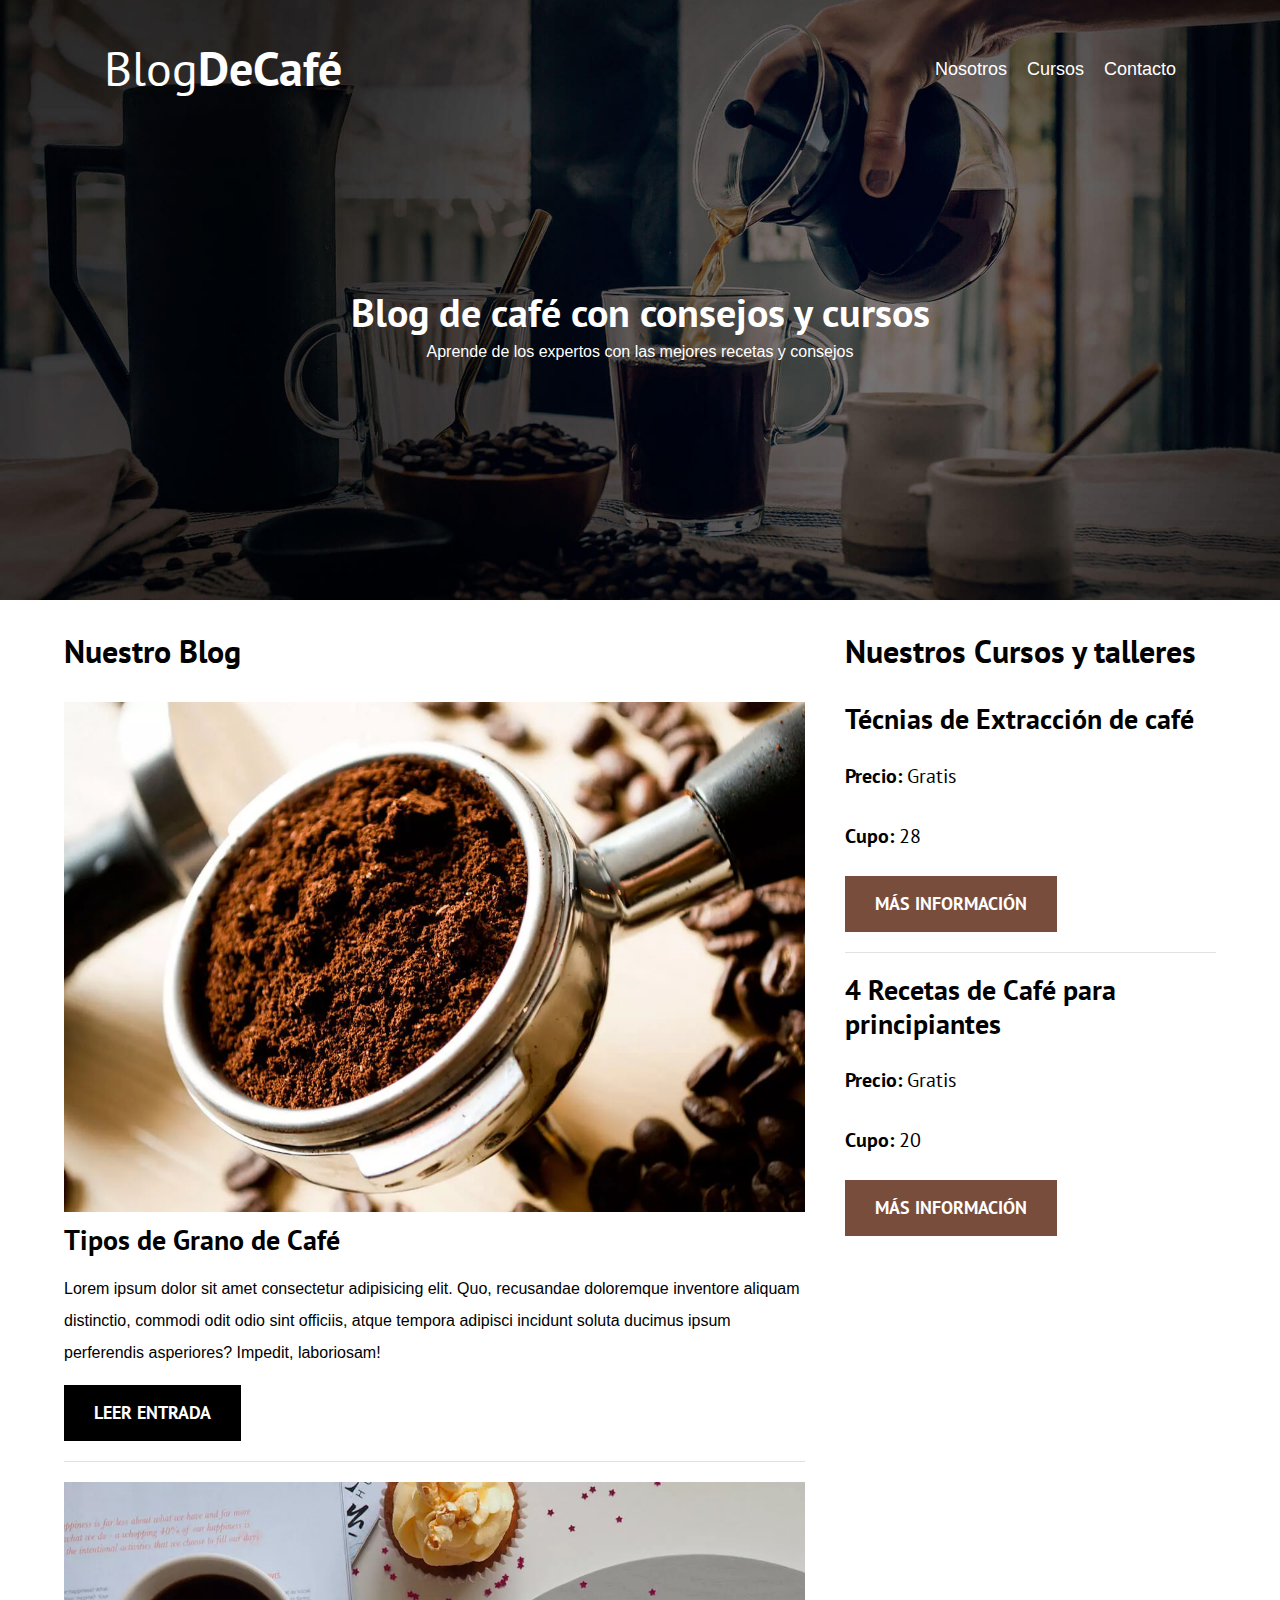
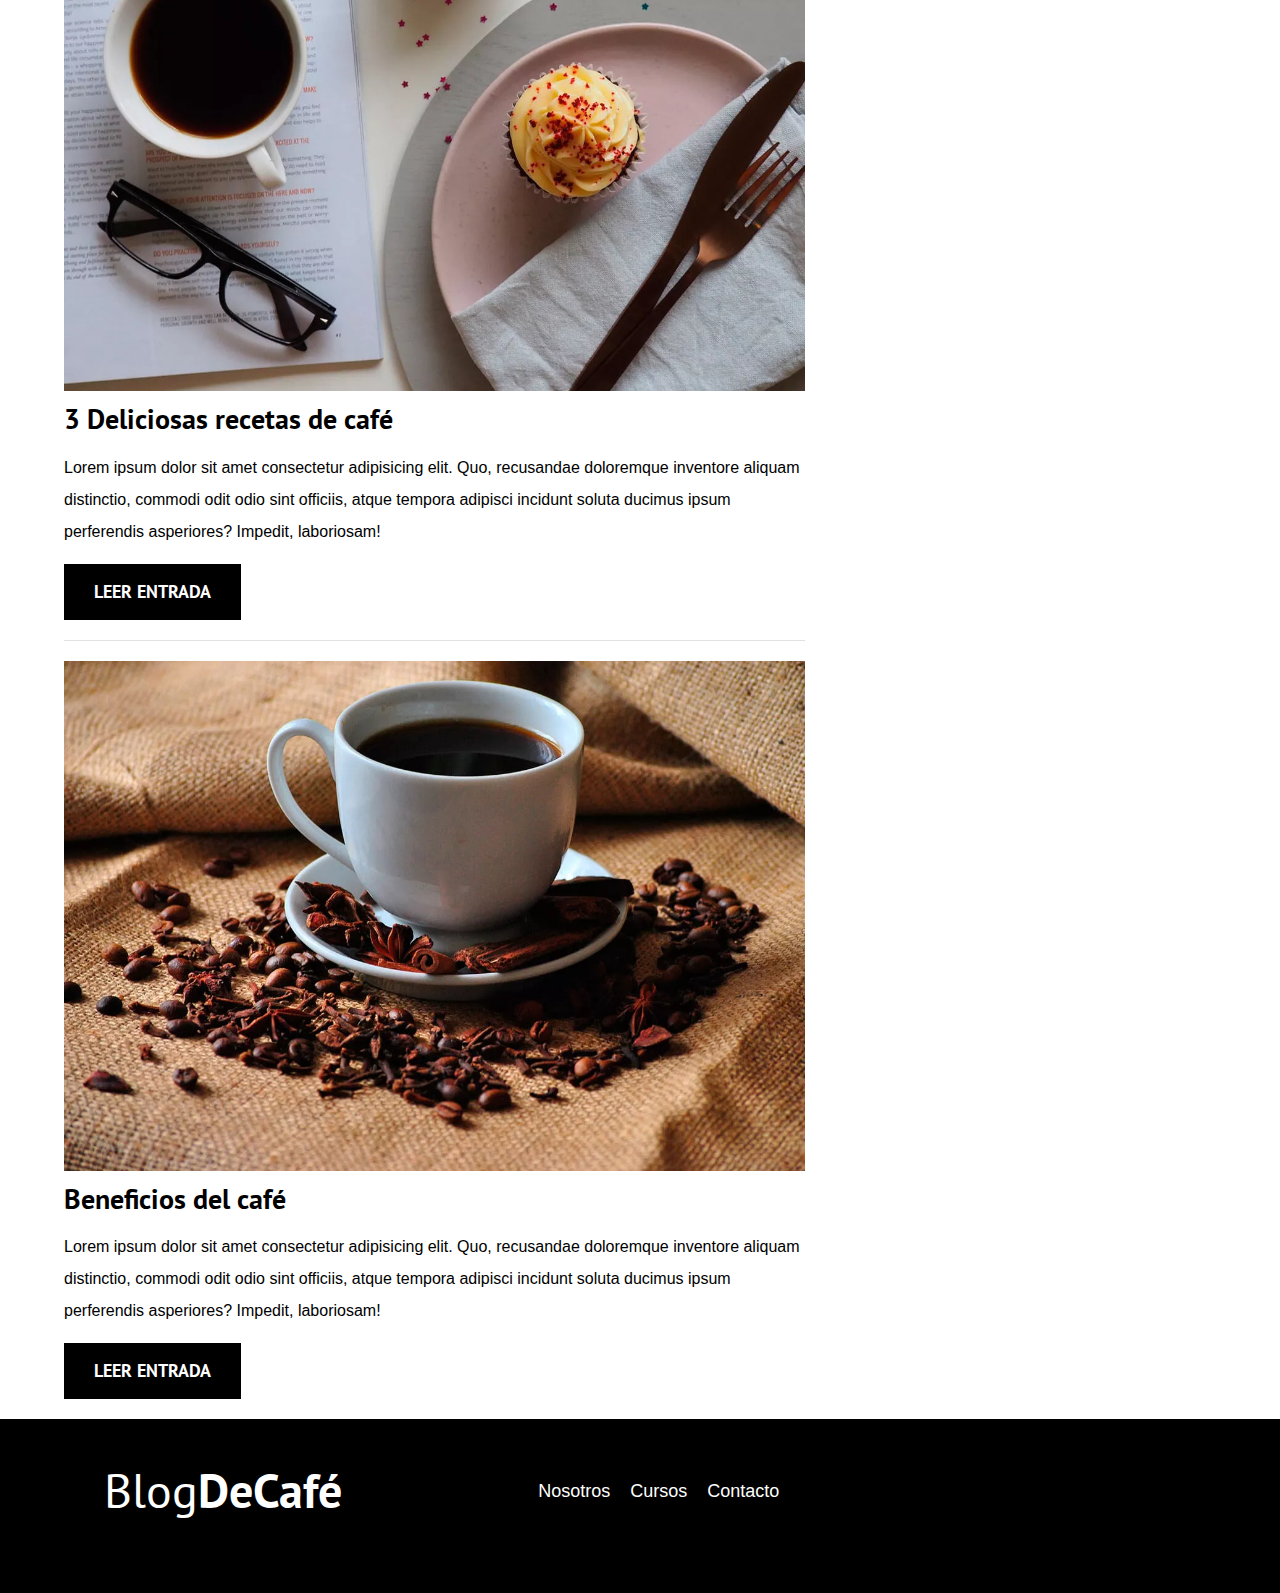
<file: index.html>
<!DOCTYPE html>
<html lang="en">
<head>
    <meta charset="UTF-8">
    <meta http-equiv="X-UA-Compatible" content="IE=edge">
    <meta name="viewport" content="width=device-width, initial-scale=1.0">
    <title>BlogDeCafe</title>
    <meta name="description" content="Página web de blog de café">
    <!--Prefetch-->
    <link rel="prefetch" href="nosotros.html" as="document">
    
    <link rel="preconnect" href="https://fonts.googleapis.com">
    <link rel="preconnect" href="https://fonts.gstatic.com" crossorigin>
    
    
    
    <!--Preload-->
    <link rel="preload" href="./css/normalize.css">
    <link rel="stylesheet" href="./css/normalize.css">

    <link rel="preload" href="./css/style.css">
    <link rel="stylesheet" href="./css/style.css">

    <link rel="preload" href="https://fonts.googleapis.com/css2?family=Open+Sans&family=PT+Sans:wght@400;700&display=swap" as="font" crossorigin="crossorigin">
    <link href="https://fonts.googleapis.com/css2?family=Open+Sans&family=PT+Sans:wght@400;700&display=swap" rel="stylesheet">
</head>
<body>
    
    <header class="header">

        <div class="contenedor">
            <div class="barra">
                <a href="index.html" class="logo no-margin centrar-texto">
                    <h1 class="logo__nombre no no-margin">Blog<span class="logo__bold">DeCafé</span></h1>
                </a>
                <nav class="navegacion">
                    <a href="nosotros.html" class="navegacion__enlace">Nosotros</a>
                    <a href="cursos.html" class="navegacion__enlace">Cursos</a>
                    <a href="contacto.html" class="navegacion__enlace">Contacto</a>
                </nav>

            </div>
        </div>
        <div class="header__text">
            <h2 class="no-margin">Blog de café con consejos y cursos</h2>
            <p class="no-margin">Aprende de los expertos con las mejores recetas y consejos</p>
        </div>
    </header>

    <div class="contenedor contenido-principal">
        <main class="blog">
            <h3>Nuestro Blog</h3>

            <article class="entrada">
                <div class="entrada__img">
                    <picture>
                        <source loading="lazy" srcset="./blogdecafe_inicio/img/blog1.webp" type="image/webp">
                        <img loading="lazy" src="./blogdecafe_inicio/img/blog1.jpg" alt="imagen blog">
                    </picture>
                    
                </div>

                <div class="entrada__contenido">
                    <h4 class="no-margin">Tipos de Grano de Café</h4>
                    <p>Lorem ipsum dolor sit amet consectetur adipisicing elit. Quo, recusandae doloremque inventore aliquam distinctio, commodi odit odio sint officiis, atque tempora adipisci incidunt soluta ducimus ipsum perferendis asperiores? Impedit, laboriosam!</p>
                    <a href="entrada.html" class="boton boton--primario">Leer Entrada</a>
                </div>
            </article>

            <article class="entrada">
                <div class="entrada__img">
                    <picture>
                        <source srcset="./blogdecafe_inicio/img/blog2.webp" type="image/webp">
                        <img loading="lazy" src="./blogdecafe_inicio/img/blog2.jpg" alt="imagen blog">
                    </picture>
                    
                </div>

                <div class="entrada__contenido">
                    <h4 class="no-margin">3 Deliciosas recetas de café</h4>
                    <p>Lorem ipsum dolor sit amet consectetur adipisicing elit. Quo, recusandae doloremque inventore aliquam distinctio, commodi odit odio sint officiis, atque tempora adipisci incidunt soluta ducimus ipsum perferendis asperiores? Impedit, laboriosam!</p>
                    <a href="entrada.html" class="boton boton--primario">Leer Entrada</a>
                </div>
            </article>

            <article class="entrada">
                <div class="entrada__img">
                    <picture>
                        <source loading="lazy" srcset="./blogdecafe_inicio/img/blog3.webp" type="image/webp">
                        <img loading="lazy" src="./blogdecafe_inicio/img/blog3.jpg" alt="imagen blog">
                    </picture>
                    
                </div>

                <div class="entrada__contenido">
                    <h4 class="no-margin">Beneficios del café</h4>
                    <p>Lorem ipsum dolor sit amet consectetur adipisicing elit. Quo, recusandae doloremque inventore aliquam distinctio, commodi odit odio sint officiis, atque tempora adipisci incidunt soluta ducimus ipsum perferendis asperiores? Impedit, laboriosam!</p>
                    <a href="entrada.html" class="boton boton--primario">Leer Entrada</a>
                </div>
            </article>

        </main>
        <aside class="sidebar">
            <h3>Nuestros Cursos y talleres</h3>

            <ul class="cursos no-padding">
                <li class="widget-curso">
                    <h4 class="no-margin">Técnias de Extracción de café</h4>
                    <p class="widget-curso__label">Precio: 
                        <span class="widget-curso__info">Gratis</span>
                    </p>
                    <p class="widget-curso__label">Cupo: 
                        <span class="widget-curso__info">28</span>
                    </p>
                    <a href="entrada.html" class="boton boton--secundario">Más información</a>
                </li>
                <li class="widget-curso">
                    <h4 class="no-margin">4 Recetas de Café para principiantes</h4>
                    <p class="widget-curso__label">Precio: 
                        <span class="widget-curso__info">Gratis</span>
                    </p>
                    <p class="widget-curso__label">Cupo: 
                        <span class="widget-curso__info">20</span>
                    </p>
                    <a href="entrada.html" class="boton boton--secundario">Más información</a>
                </li>
            </ul>
        </aside>
    </div>
    <footer class="footer">
        <div class="contenedor">
            <div class="barra">
                <a href="index.html" class="logo no-margin centrar-texto">
                    <h1 class="logo__nombre no no-margin">Blog<span class="logo__bold">DeCafé</span></h1>
                </a>
                <nav class="navegacion">
                    <a href="nosotros.html" class="navegacion__enlace">Nosotros</a>
                    <a href="cursos.html" class="navegacion__enlace">Cursos</a>
                    <a href="contacto.html" class="navegacion__enlace">Contacto</a>
                </nav>
                <p class="guycho">By Guycho Mendoza® 2021 </p>
    </footer>
    <script src="./modernizr.js"></script>
</body>
</html>
</file>
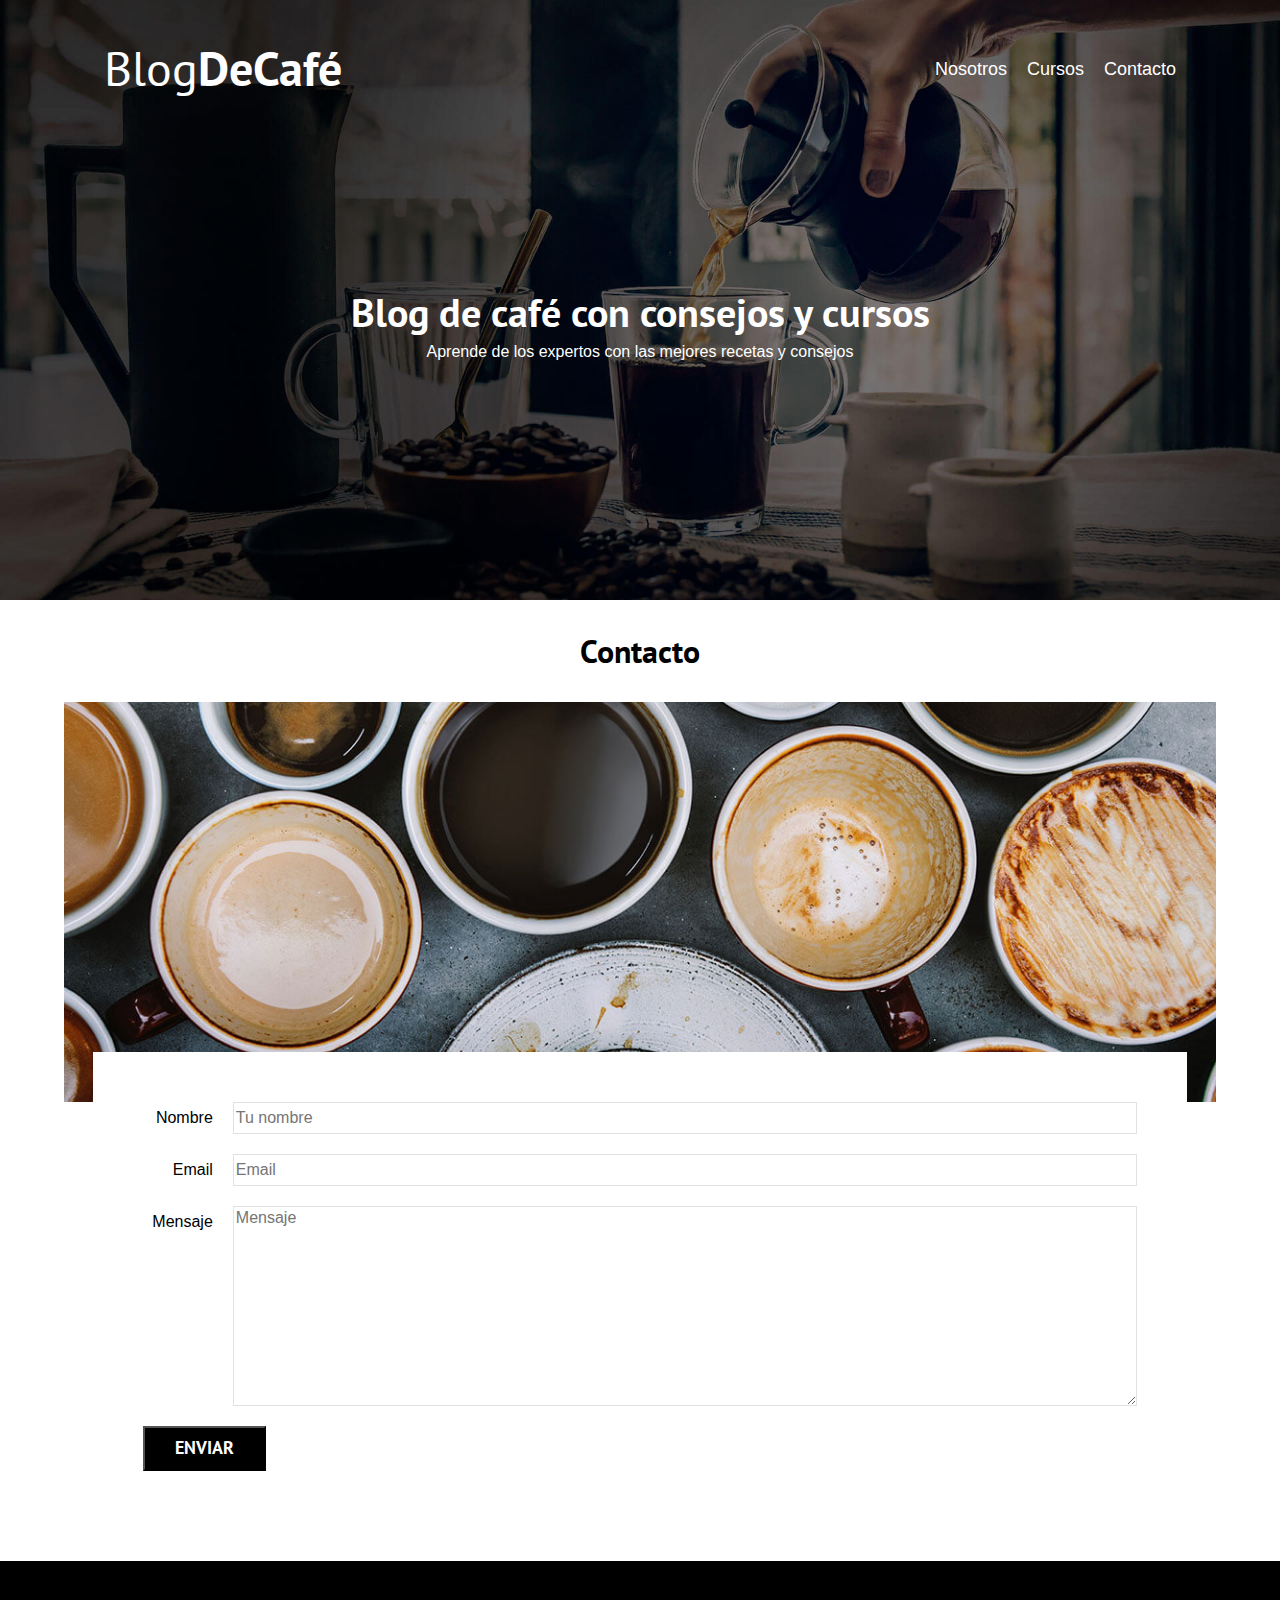
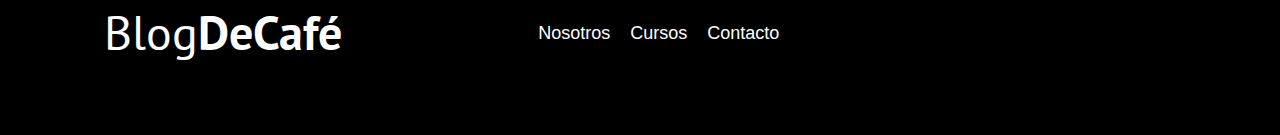
<file: contacto.html>
<!DOCTYPE html>
<html lang="en">
<head>
    <meta charset="UTF-8">
    <meta http-equiv="X-UA-Compatible" content="IE=edge">
    <meta name="viewport" content="width=device-width, initial-scale=1.0">
    <title>BlogDeCafe</title>
    <link rel="stylesheet" href="./css/normalize.css">
    <link rel="preconnect" href="https://fonts.googleapis.com">
    <link rel="preconnect" href="https://fonts.gstatic.com" crossorigin>
    <link href="https://fonts.googleapis.com/css2?family=Open+Sans&family=PT+Sans:wght@400;700&display=swap" rel="stylesheet">
    <link rel="stylesheet" href="./css/style.css">
    
</head>
<body>
    
    <header class="header">

        <div class="contenedor">
            <div class="barra">
                <a href="index.html" class="logo no-margin centrar-texto">
                    <h1 class="logo__nombre no no-margin">Blog<span class="logo__bold">DeCafé</span></h1>
                </a>
                <nav class="navegacion">
                    <a href="nosotros.html" class="navegacion__enlace">Nosotros</a>
                    <a href="cursos.html" class="navegacion__enlace">Cursos</a>
                    <a href="contacto.html" class="navegacion__enlace">Contacto</a>
                </nav>

            </div>
        </div>
        <div class="header__text">
            <h2 class="no-margin">Blog de café con consejos y cursos</h2>
            <p class="no-margin">Aprende de los expertos con las mejores recetas y consejos</p>
        </div>
    </header>

    <main class="contenedor">
        <h3 class="centrar-texto">Contacto</h3>
        <div class="contacto-background"></div>

        <form class="formulario">
            <div class="campo">
                <label class="campo__label" for="nombre">Nombre</label>
                <input class="campo__field" type="text" placeholder="Tu nombre" id="nombre">
            </div>
            
            <div class="campo">
                <label class="campo__label" for="email">Email</label>
                <input class="campo__field" type="email" placeholder="Email" id="email">
            </div>

            <div class="campo">
                <label class="campo__label" for="mensaje">Mensaje</label>

                <textarea class="campo__field campo__field--textarea" type="text" placeholder="Mensaje" id="mensaje"></textarea>
            </div>
            <div class="campo">
                <input class="boton boton--primario" type="submit" value="Enviar">
            </div>
        </form>


    </main>
    <footer class="footer">
        <div class="contenedor">
            <div class="barra">
                <a href="index.html" class="logo no-margin centrar-texto">
                    <h1 class="logo__nombre no no-margin">Blog<span class="logo__bold">DeCafé</span></h1>
                </a>
                <nav class="navegacion">
                    <a href="nosotros.html" class="navegacion__enlace">Nosotros</a>
                    <a href="cursos.html" class="navegacion__enlace">Cursos</a>
                    <a href="contacto.html" class="navegacion__enlace">Contacto</a>
                </nav>
                <p class="guycho">By Guycho Mendoza® 2021 </p>
    </footer>
    <script src="./modernizr.js"></script>
</body>
</html>
</file>
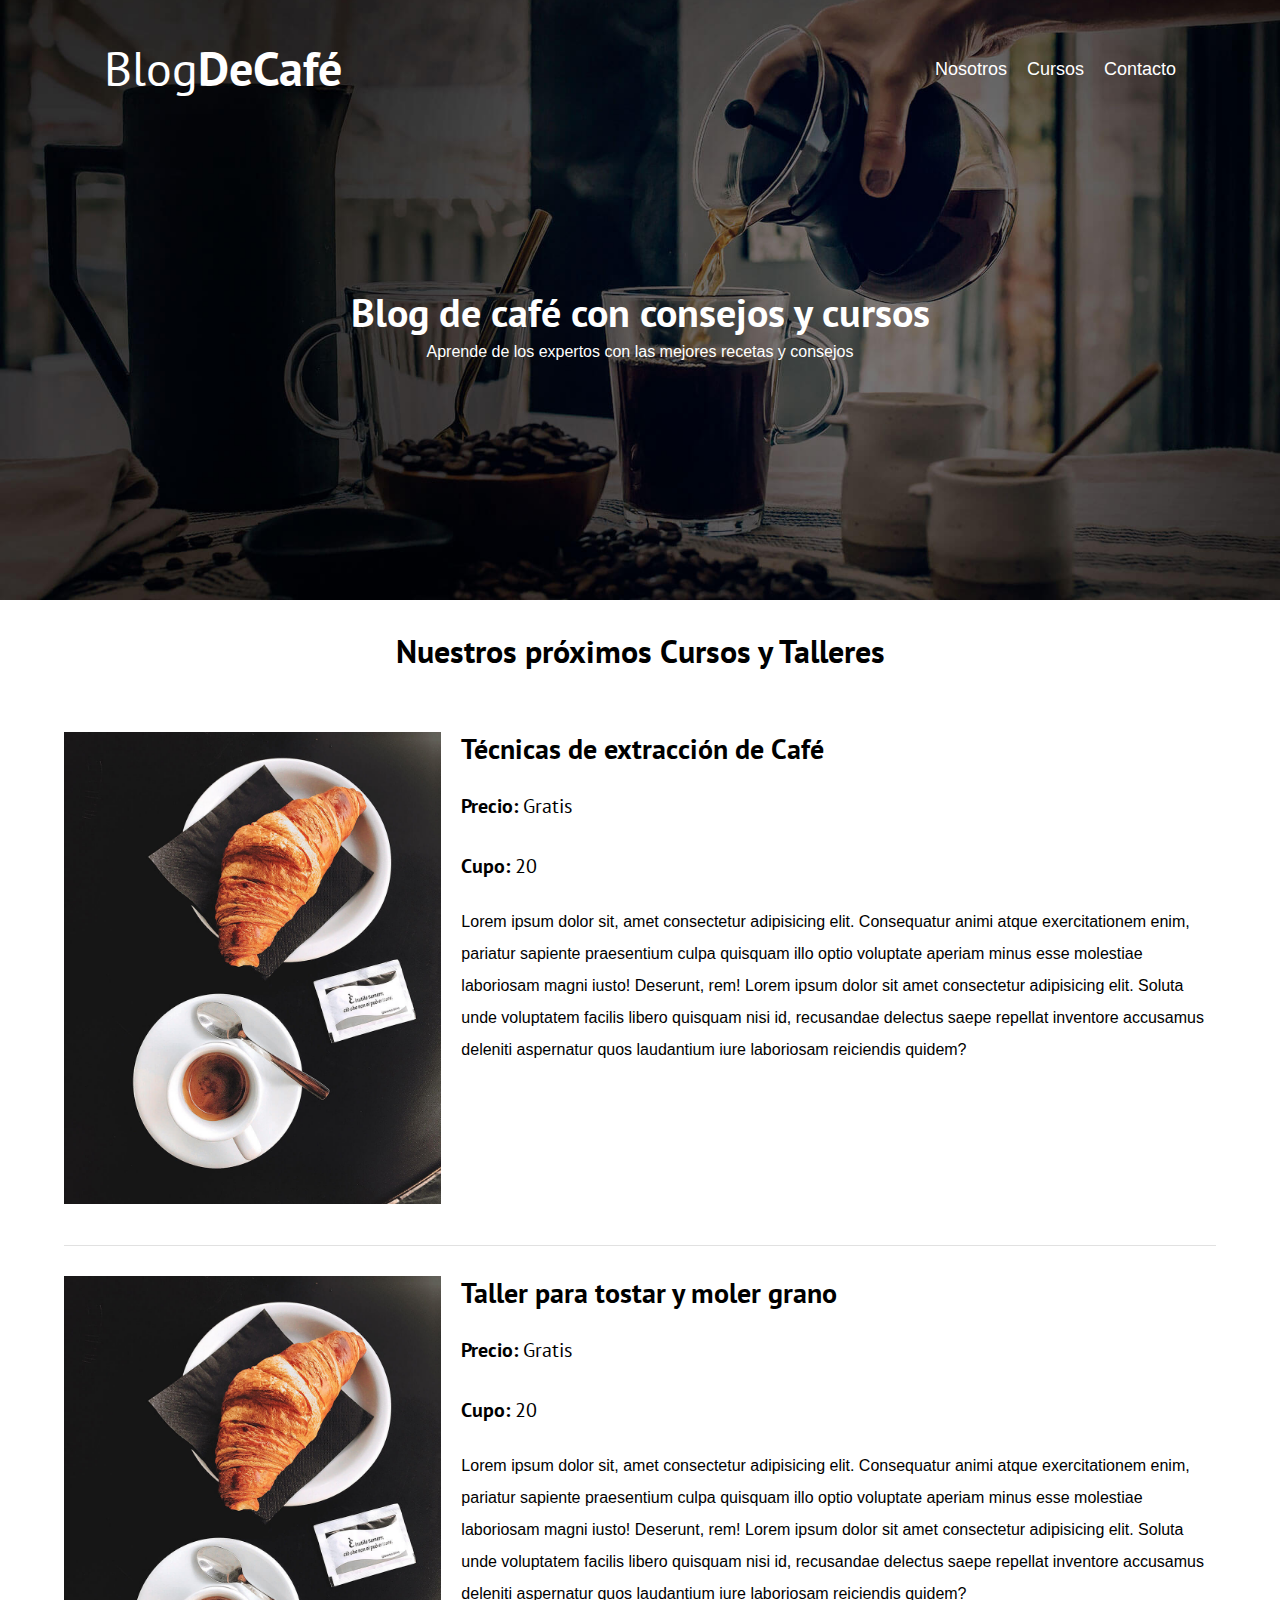
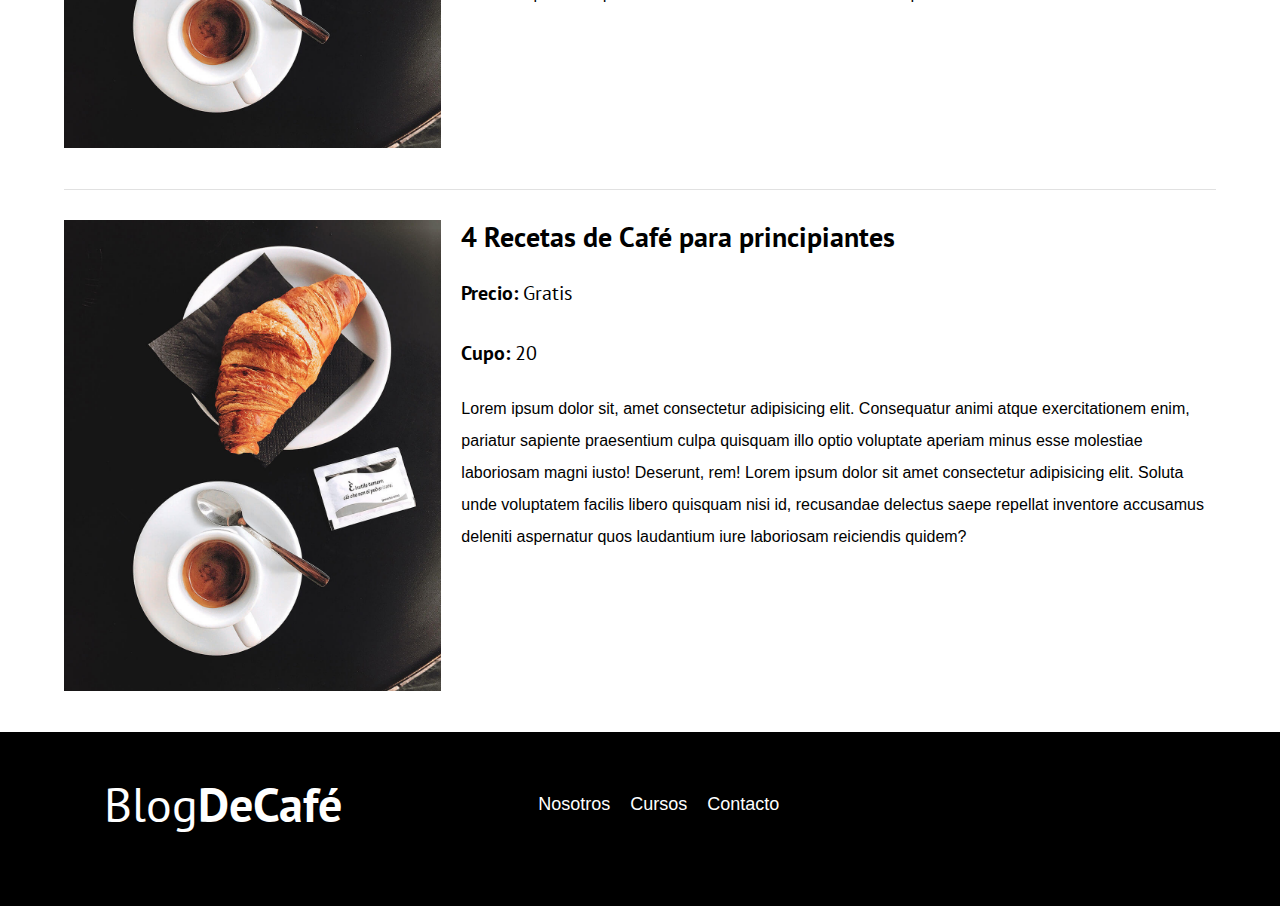
<file: cursos.html>
<!DOCTYPE html>
<html lang="en">
<head>
    <meta charset="UTF-8">
    <meta http-equiv="X-UA-Compatible" content="IE=edge">
    <meta name="viewport" content="width=device-width, initial-scale=1.0">
    <title>BlogDeCafe</title>
    <link rel="stylesheet" href="./css/normalize.css">
    <link rel="preconnect" href="https://fonts.googleapis.com">
    <link rel="preconnect" href="https://fonts.gstatic.com" crossorigin>
    <link href="https://fonts.googleapis.com/css2?family=Open+Sans&family=PT+Sans:wght@400;700&display=swap" rel="stylesheet">
    <link rel="stylesheet" href="./css/style.css">
    
</head>
<body>
    
    <header class="header">

        <div class="contenedor">
            <div class="barra">
                <a href="index.html" class="logo no-margin centrar-texto">
                    <h1 class="logo__nombre no no-margin">Blog<span class="logo__bold">DeCafé</span></h1>
                </a>
                <nav class="navegacion">
                    <a href="nosotros.html" class="navegacion__enlace">Nosotros</a>
                    <a href="cursos.html" class="navegacion__enlace">Cursos</a>
                    <a href="contacto.html" class="navegacion__enlace">Contacto</a>
                </nav>

            </div>
        </div>
        <div class="header__text">
            <h2 class="no-margin">Blog de café con consejos y cursos</h2>
            <p class="no-margin">Aprende de los expertos con las mejores recetas y consejos</p>
        </div>
    </header>

    <main class="contenedor">
        <h3 class="centrar-texto">Nuestros próximos Cursos y Talleres</h3>
        
        <div class="curso">
            <div class="curso__img">
                <img src="./blogdecafe_inicio/img/curso1.jpg" alt="">
            </div>
            <div class="curso__informacion">
                <h4 class="no-margin">Técnicas de extracción de Café</h4>
            <p class="widget-curso__label">Precio: 
                <span class="widget-curso__info">Gratis</span>
            </p>
            <p class="widget-curso__label">Cupo: 
                <span class="widget-curso__info">20</span>
            </p>
            <p class="curso__descripcion">Lorem ipsum dolor sit, amet consectetur adipisicing elit. Consequatur animi atque exercitationem enim, pariatur sapiente praesentium culpa quisquam illo optio voluptate aperiam minus esse molestiae laboriosam magni iusto! Deserunt, rem! Lorem ipsum dolor sit amet consectetur adipisicing elit. Soluta unde voluptatem facilis libero quisquam nisi id, recusandae delectus saepe repellat inventore accusamus deleniti aspernatur quos laudantium iure laboriosam reiciendis quidem?</p>
            </div> <!--cursoinfo-->

        </div> <!--curso-->
        <div class="curso">
            <div class="curso__img">
                <img src="./blogdecafe_inicio/img/curso1.jpg" alt="">
            </div>
            <div class="curso__informacion">
                <h4 class="no-margin">Taller para tostar y moler grano</h4>
            <p class="widget-curso__label">Precio: 
                <span class="widget-curso__info">Gratis</span>
            </p>
            <p class="widget-curso__label">Cupo: 
                <span class="widget-curso__info">20</span>
            </p>
            <p class="curso__descripcion">Lorem ipsum dolor sit, amet consectetur adipisicing elit. Consequatur animi atque exercitationem enim, pariatur sapiente praesentium culpa quisquam illo optio voluptate aperiam minus esse molestiae laboriosam magni iusto! Deserunt, rem! Lorem ipsum dolor sit amet consectetur adipisicing elit. Soluta unde voluptatem facilis libero quisquam nisi id, recusandae delectus saepe repellat inventore accusamus deleniti aspernatur quos laudantium iure laboriosam reiciendis quidem?</p>
            </div> <!--cursoinfo-->

        </div> <!--curso--><div class="curso">
            <div class="curso__img">
                <img src="./blogdecafe_inicio/img/curso1.jpg" alt="">
            </div>
            <div class="curso__informacion">
                <h4 class="no-margin">4 Recetas de Café para principiantes</h4>
            <p class="widget-curso__label">Precio: 
                <span class="widget-curso__info">Gratis</span>
            </p>
            <p class="widget-curso__label">Cupo: 
                <span class="widget-curso__info">20</span>
            </p>
            <p class="curso__descripcion">Lorem ipsum dolor sit, amet consectetur adipisicing elit. Consequatur animi atque exercitationem enim, pariatur sapiente praesentium culpa quisquam illo optio voluptate aperiam minus esse molestiae laboriosam magni iusto! Deserunt, rem! Lorem ipsum dolor sit amet consectetur adipisicing elit. Soluta unde voluptatem facilis libero quisquam nisi id, recusandae delectus saepe repellat inventore accusamus deleniti aspernatur quos laudantium iure laboriosam reiciendis quidem?</p>
            </div> <!--cursoinfo-->

        </div> <!--curso-->

    </main>
    <footer class="footer">
        <div class="contenedor">
            <div class="barra">
                <a href="index.html" class="logo no-margin centrar-texto">
                    <h1 class="logo__nombre no no-margin">Blog<span class="logo__bold">DeCafé</span></h1>
                </a>
                <nav class="navegacion">
                    <a href="nosotros.html" class="navegacion__enlace">Nosotros</a>
                    <a href="cursos.html" class="navegacion__enlace">Cursos</a>
                    <a href="contacto.html" class="navegacion__enlace">Contacto</a>
                </nav>
                <p class="guycho">By Guycho Mendoza® 2021 </p>
    </footer>
    <script src="./modernizr.js"></script>
</body>
</html>
</file>
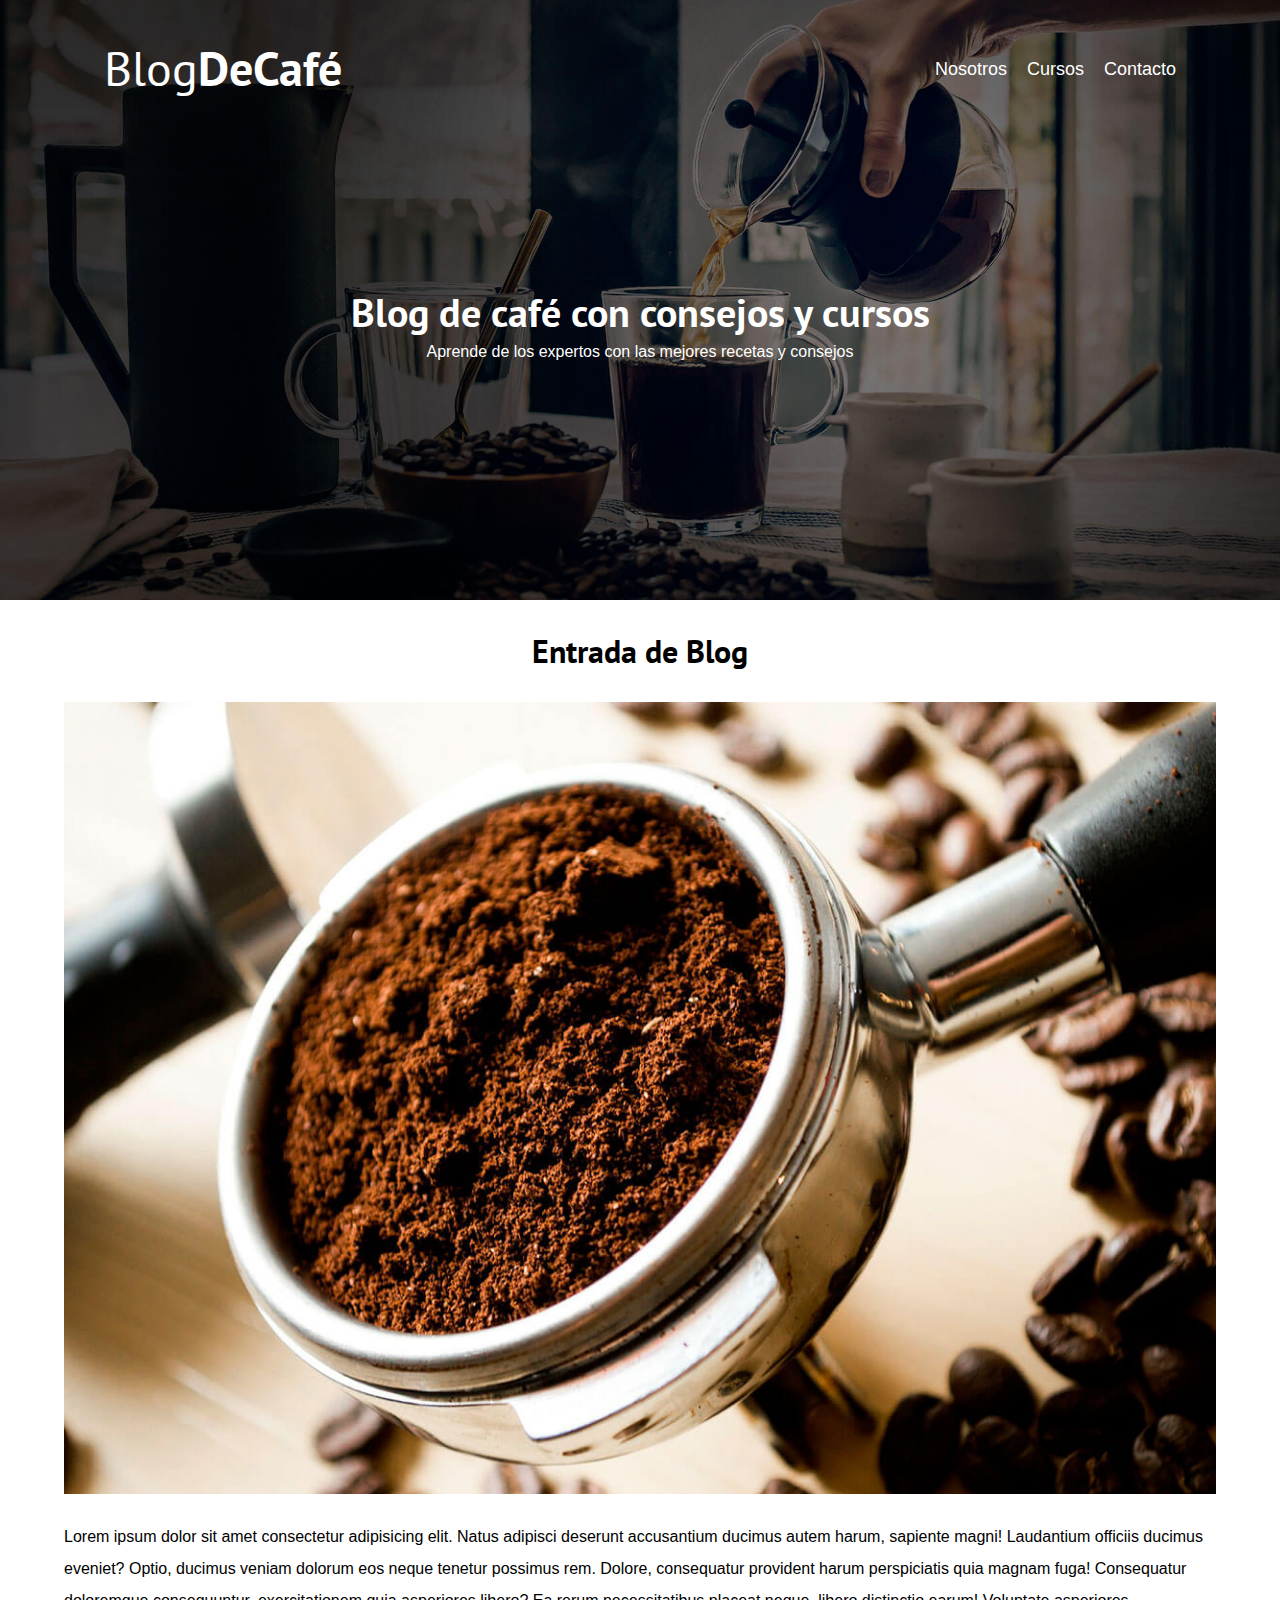
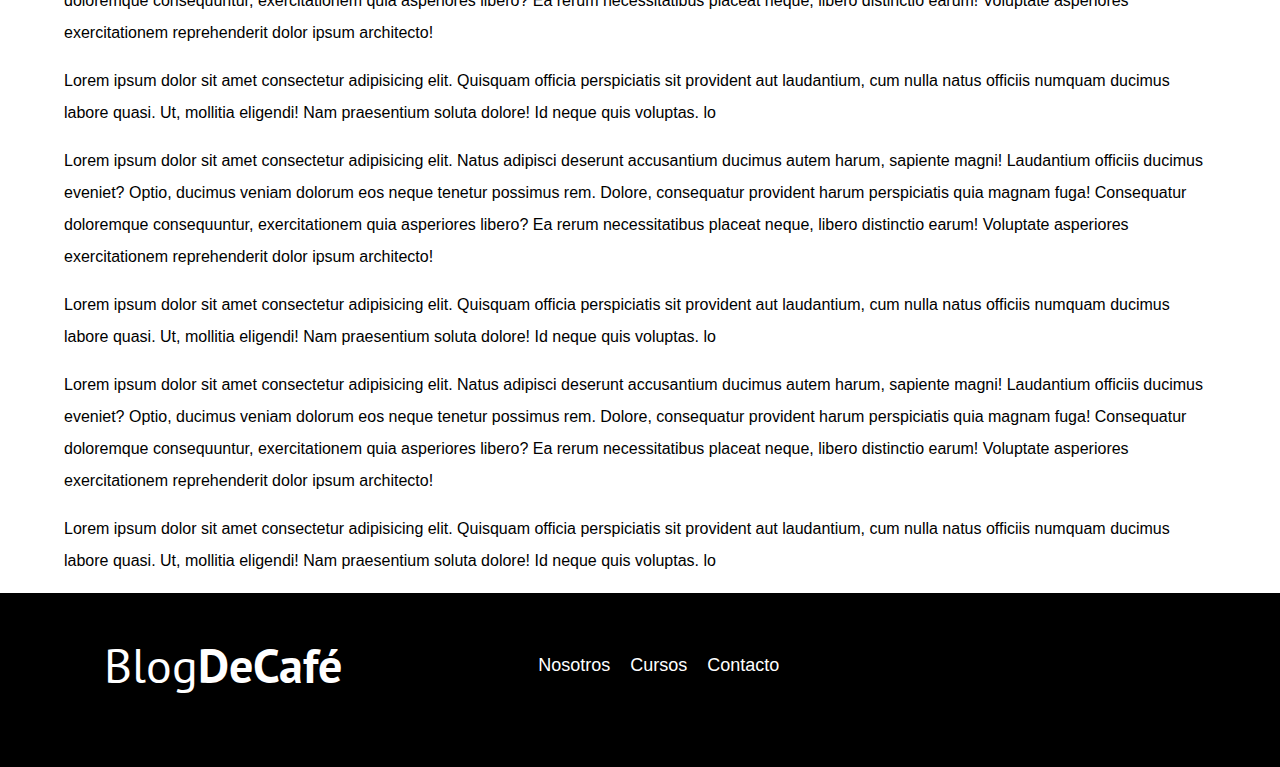
<file: entrada.html>
<!DOCTYPE html>
<html lang="en">
<head>
    <meta charset="UTF-8">
    <meta http-equiv="X-UA-Compatible" content="IE=edge">
    <meta name="viewport" content="width=device-width, initial-scale=1.0">
    <title>BlogDeCafe</title>
    <link rel="stylesheet" href="./css/normalize.css">
    <link rel="preconnect" href="https://fonts.googleapis.com">
    <link rel="preconnect" href="https://fonts.gstatic.com" crossorigin>
    <link href="https://fonts.googleapis.com/css2?family=Open+Sans&family=PT+Sans:wght@400;700&display=swap" rel="stylesheet">
    <link rel="stylesheet" href="./css/style.css">
    
</head>
<body>
    
    <header class="header">

        <div class="contenedor">
            <div class="barra">
                <a href="index.html" class="logo no-margin centrar-texto">
                    <h1 class="logo__nombre no no-margin">Blog<span class="logo__bold">DeCafé</span></h1>
                </a>
                <nav class="navegacion">
                    <a href="nosotros.html" class="navegacion__enlace">Nosotros</a>
                    <a href="cursos.html" class="navegacion__enlace">Cursos</a>
                    <a href="contacto.html" class="navegacion__enlace">Contacto</a>
                </nav>

            </div>
        </div>
        <div class="header__text">
            <h2 class="no-margin">Blog de café con consejos y cursos</h2>
            <p class="no-margin">Aprende de los expertos con las mejores recetas y consejos</p>
        </div>
    </header>

    <main class="contenedor">
        <h3 class="centrar-texto">Entrada de Blog</h3> 

                <img src="./blogdecafe_inicio/img/blog1.jpg" alt="">
                <p>Lorem ipsum dolor sit amet consectetur adipisicing elit. Natus adipisci deserunt accusantium ducimus autem harum, sapiente magni! Laudantium officiis ducimus eveniet? Optio, ducimus veniam dolorum eos neque tenetur possimus rem.
                Dolore, consequatur provident harum perspiciatis quia magnam fuga! Consequatur doloremque consequuntur, exercitationem quia asperiores libero? Ea rerum necessitatibus placeat neque, libero distinctio earum! Voluptate asperiores exercitationem reprehenderit dolor ipsum architecto!</p>
                <p>Lorem ipsum dolor sit amet consectetur adipisicing elit. Quisquam officia perspiciatis sit provident aut laudantium, cum nulla natus officiis numquam ducimus labore quasi. Ut, mollitia eligendi! Nam praesentium soluta dolore!
                Id neque quis voluptas. lo</p>
                <p>Lorem ipsum dolor sit amet consectetur adipisicing elit. Natus adipisci deserunt accusantium ducimus autem harum, sapiente magni! Laudantium officiis ducimus eveniet? Optio, ducimus veniam dolorum eos neque tenetur possimus rem.
                Dolore, consequatur provident harum perspiciatis quia magnam fuga! Consequatur doloremque consequuntur, exercitationem quia asperiores libero? Ea rerum necessitatibus placeat neque, libero distinctio earum! Voluptate asperiores exercitationem reprehenderit dolor ipsum architecto!</p>
                <p>Lorem ipsum dolor sit amet consectetur adipisicing elit. Quisquam officia perspiciatis sit provident aut laudantium, cum nulla natus officiis numquam ducimus labore quasi. Ut, mollitia eligendi! Nam praesentium soluta dolore!
                Id neque quis voluptas. lo</p>
                Lorem ipsum dolor sit amet consectetur adipisicing elit. Natus adipisci deserunt accusantium ducimus autem harum, sapiente magni! Laudantium officiis ducimus eveniet? Optio, ducimus veniam dolorum eos neque tenetur possimus rem.
                Dolore, consequatur provident harum perspiciatis quia magnam fuga! Consequatur doloremque consequuntur, exercitationem quia asperiores libero? Ea rerum necessitatibus placeat neque, libero distinctio earum! Voluptate asperiores exercitationem reprehenderit dolor ipsum architecto!</p>
                <p>Lorem ipsum dolor sit amet consectetur adipisicing elit. Quisquam officia perspiciatis sit provident aut laudantium, cum nulla natus officiis numquam ducimus labore quasi. Ut, mollitia eligendi! Nam praesentium soluta dolore!
                Id neque quis voluptas. lo

    </main>
    <footer class="footer">
        <div class="contenedor">
            <div class="barra">
                <a href="index.html" class="logo no-margin centrar-texto">
                    <h1 class="logo__nombre no no-margin">Blog<span class="logo__bold">DeCafé</span></h1>
                </a>
                <nav class="navegacion">
                    <a href="nosotros.html" class="navegacion__enlace">Nosotros</a>
                    <a href="cursos.html" class="navegacion__enlace">Cursos</a>
                    <a href="contacto.html" class="navegacion__enlace">Contacto</a>
                </nav>
                <p class="guycho">By Guycho Mendoza® 2021 </p>
    </footer>
    <script src="./modernizr.js"></script>
</body>
</html>
</file>
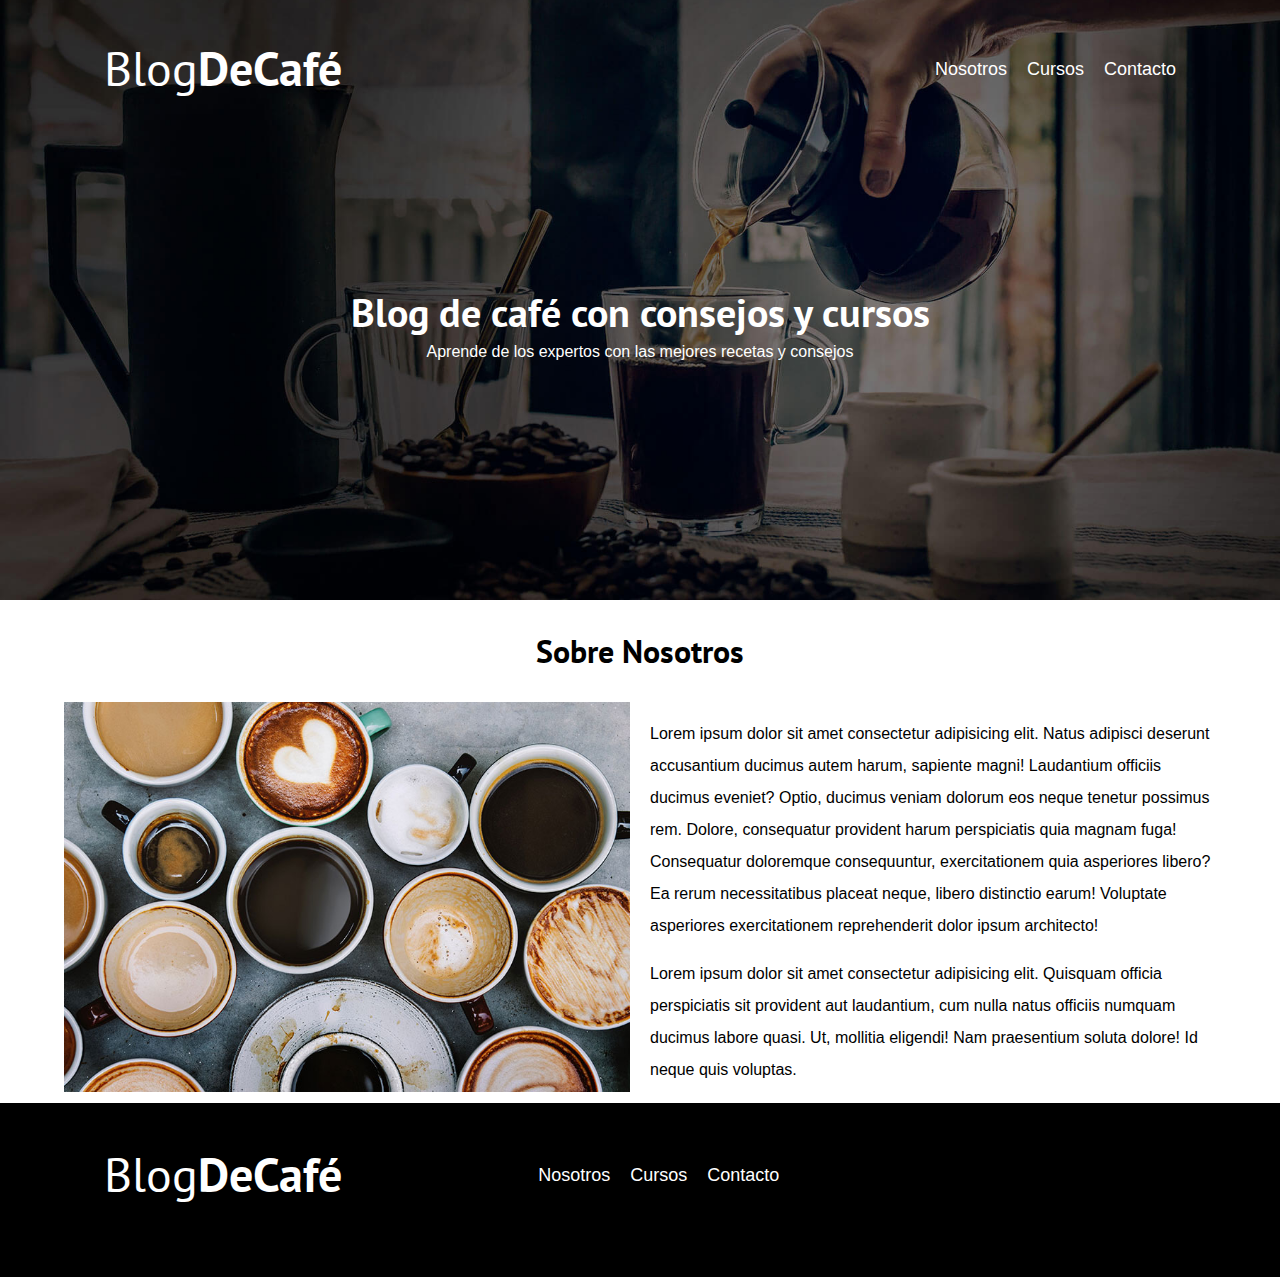
<file: nosotros.html>
<!DOCTYPE html>
<html lang="en">
<head>
    <meta charset="UTF-8">
    <meta http-equiv="X-UA-Compatible" content="IE=edge">
    <meta name="viewport" content="width=device-width, initial-scale=1.0">
    <title>BlogDeCafe</title>
    <link rel="stylesheet" href="./css/normalize.css">
    <link rel="preconnect" href="https://fonts.googleapis.com">
    <link rel="preconnect" href="https://fonts.gstatic.com" crossorigin>
    <link href="https://fonts.googleapis.com/css2?family=Open+Sans&family=PT+Sans:wght@400;700&display=swap" rel="stylesheet">
    <link rel="stylesheet" href="./css/style.css">
    
</head>
<body>
    
    <header class="header">

        <div class="contenedor">
            <div class="barra">
                <a href="index.html" class="logo no-margin centrar-texto">
                    <h1 class="logo__nombre no no-margin">Blog<span class="logo__bold">DeCafé</span></h1>
                </a>
                <nav class="navegacion">
                    <a href="nosotros.html" class="navegacion__enlace">Nosotros</a>
                    <a href="cursos.html" class="navegacion__enlace">Cursos</a>
                    <a href="contacto.html" class="navegacion__enlace">Contacto</a>
                </nav>

            </div>
        </div>
        <div class="header__text">
            <h2 class="no-margin">Blog de café con consejos y cursos</h2>
            <p class="no-margin">Aprende de los expertos con las mejores recetas y consejos</p>
        </div>
    </header>

    <main class="contenedor">
        <h3 class="centrar-texto">Sobre Nosotros</h3>
        <div class="sobre-nosotros"> 
            <div class="sobre-nosotros__imagen">
                <img src="./blogdecafe_inicio/img/nosotros.jpg" alt="">
            </div>
            <div class="sobre-nosotros__texto">
                <p>Lorem ipsum dolor sit amet consectetur adipisicing elit. Natus adipisci deserunt accusantium ducimus autem harum, sapiente magni! Laudantium officiis ducimus eveniet? Optio, ducimus veniam dolorum eos neque tenetur possimus rem.
                Dolore, consequatur provident harum perspiciatis quia magnam fuga! Consequatur doloremque consequuntur, exercitationem quia asperiores libero? Ea rerum necessitatibus placeat neque, libero distinctio earum! Voluptate asperiores exercitationem reprehenderit dolor ipsum architecto!</p>
                <p>Lorem ipsum dolor sit amet consectetur adipisicing elit. Quisquam officia perspiciatis sit provident aut laudantium, cum nulla natus officiis numquam ducimus labore quasi. Ut, mollitia eligendi! Nam praesentium soluta dolore!
                Id neque quis voluptas.</p>
            </div>
        </div>

    </main>
    <footer class="footer">
        <div class="contenedor">
            <div class="barra">
                <a href="index.html" class="logo no-margin centrar-texto">
                    <h1 class="logo__nombre no no-margin">Blog<span class="logo__bold">DeCafé</span></h1>
                </a>
                <nav class="navegacion">
                    <a href="nosotros.html" class="navegacion__enlace">Nosotros</a>
                    <a href="cursos.html" class="navegacion__enlace">Cursos</a>
                    <a href="contacto.html" class="navegacion__enlace">Contacto</a>
                </nav>
                <p class="guycho">By Guycho Mendoza® 2021 </p>
    </footer>
    <script src="./modernizr.js"></script>
</body>
</html>
</file>
<file: css/style.css>
:root {
    --fuenteHeading: 'Pt Sans', sans-serif;
    --fuenteParrafos: 'Open Sans,', sans-serif;

    --primario: #784D3C;
    --gris: #e1e1e1;
    --blanco: #FFFFFF;
    --negro: #000000;
}

html {
    box-sizing: border-box;
    font-size: 62.5%;
}

*, *::before, *::after {
    box-sizing: inherit;
}

body {
    font-family: var(--fuenteParrafos);
    font-size: 1.6rem;
    line-height: 2; /*el interlineado es grande por ser blog*/
}

.contenedor {
    /*max-width: 120rem;
    width: 90%;*/
    width: min(90%, 120rem);
    margin: 0 auto;
}
a {
    text-decoration: none;
}
h1, h2, h3, h4 {
    font-family: var(--fuenteHeading);
    line-height: 1.2;
}
h1 {
    font-size: 4.8rem;
}
h2 {
    font-size: 4rem;
}
h3 {
    font-size: 3.2rem;
}
h4 {
    font-size: 2.8rem;
}
img {
    max-width: 100%;
}

/** utilidades **/

.no-margin {
    margin: 0;
}
.no-padding {
    padding: 0;
}
.centrar-texto {
    text-align: center;
}

/*header*/
.header {
    background-image: url(../blogdecafe_inicio/img/banner.jpg);
    height: 60rem;
    background-size: cover;
    background-repeat: no-repeat;
    background-position: center center;
}
.header__text {
    text-align: center;
    color: var(--blanco);
    margin-top: 5rem;
}
.barra {
    padding: 4rem;
}
@media (min-width: 768px) {
    .header__text {
        margin-top: 15rem;
    }
    .barra {
        display: flex;
        justify-content: space-between;
        align-items: center;
    }
}
.logo {
    color: var(--blanco);
}
.logo__nombre {
    font-weight: 400;
}
.logo__bold {
    font-weight: 700;
}
@media (min-width: 768px) {
    .navegacion {
        display: flex;
        gap: 2rem;
    }
}

.navegacion__enlace {
    display: block;
    text-align: center;
    font-size: 1.8rem;
    color: var(--blanco);
}
/*main*/
@media (min-width: 768px) {
    .contenido-principal {
        display: grid;
        grid-template-columns: 2fr 1fr;
        column-gap: 4rem
    }
}
.entrada {
    border-bottom: 1px solid var(--gris);
    margin-bottom: 2rem;
}
.entrada:last-of-type {
    border: none;
    margin-bottom: 0;
}
.boton {
    display: block;
    font-family: var(--fuenteHeading);
    color: var(--blanco);
    text-align: center;
    padding: 1rem 3rem;
    font-size: 1.8rem;
    text-transform: uppercase;
    font-weight: 700;
    margin-bottom: 2rem;
<<<<<<< HEAD
    border: none;
}
.boton:hover {
    cursor: pointer;
=======
>>>>>>> edf2e411913e032a930a671807b70c1248798203
}
@media (min-width: 768px) {
    .boton {
        display:inline-block;

    }
}
.boton--primario {
    background-color: var(--negro);
}
.boton--secundario {
    background-color: var(--primario);
}

/*cursos*/
.cursos {
    list-style: none;
}
.widget-curso {
    border-bottom: 1px solid var(--gris);
    margin-bottom: 2rem;
}
.widget-curso:last-of-type {
    border-bottom: none;
    margin-bottom: 0;
}
.widget-curso__label {
    font-family: var(--fuenteHeading);
    font-weight: bold;
}
.widget-curso__info {
    font-weight: 400;
}
.widget-curso__label,
.widget-curso__info {
    font-size: 2rem;
}

/*footer*/
.footer {
    background-color: var(--negro);
    display: flex;
    text-align: center;
    align-items: center;
    padding-bottom: 3rem;
}

/*Sobre nosotros*/
@media (min-width: 768px) {
    /*.sobre-nosotros {
        display: flex;
<<<<<<< HEAD
        justify-content: space-between;
    }
    .sobre-nosotros__imagen,
    .sobre-nosotros__texto {
        flex-basis: calc(50% - 1rem);
=======
        gap: 2rem;
    }
    .sobre-nosotros__imagen,
    .sobre-nosotros__texto {
        flex-basis: 50%;
>>>>>>> edf2e411913e032a930a671807b70c1248798203
    }*/
    .sobre-nosotros {
        display: grid;
        grid-template-columns: repeat(2, 1fr);
        column-gap: 2rem;
    }
<<<<<<< HEAD
}

/*cursos*/
.curso {
    padding: 3rem 0;
    border-bottom: 1px solid var(--gris);
}
@media (min-width: 768px) {
    .curso {
        display: grid;
        grid-template-columns: 1fr 2fr;
        column-gap: 2rem;
    }
}
.curso:last-of-type {
    border: none;
}

/*contacto*/
.contacto-background {
    background-image: url(../blogdecafe_inicio/img/contacto.jpg);
    height: 40rem;
    background-size: cover;
    background-repeat: no-repeat;
}

.formulario {
    background-color: var(--blanco);
    margin: -5rem auto 0 auto;
    width: 95%;
    padding: 5rem;
}
.campo {
    display: flex;
    margin-bottom: 2rem;

}
.campo__label {
    flex: 0 0 9rem;
    text-align: right;
    padding-right: 2rem;
}
.campo__field {
    flex: 1;
    border: 1px solid var(--gris);
    min-width: 8rem;
}
.campo__field--textarea {
    height: 200px;
=======
>>>>>>> edf2e411913e032a930a671807b70c1248798203
}
</file>
